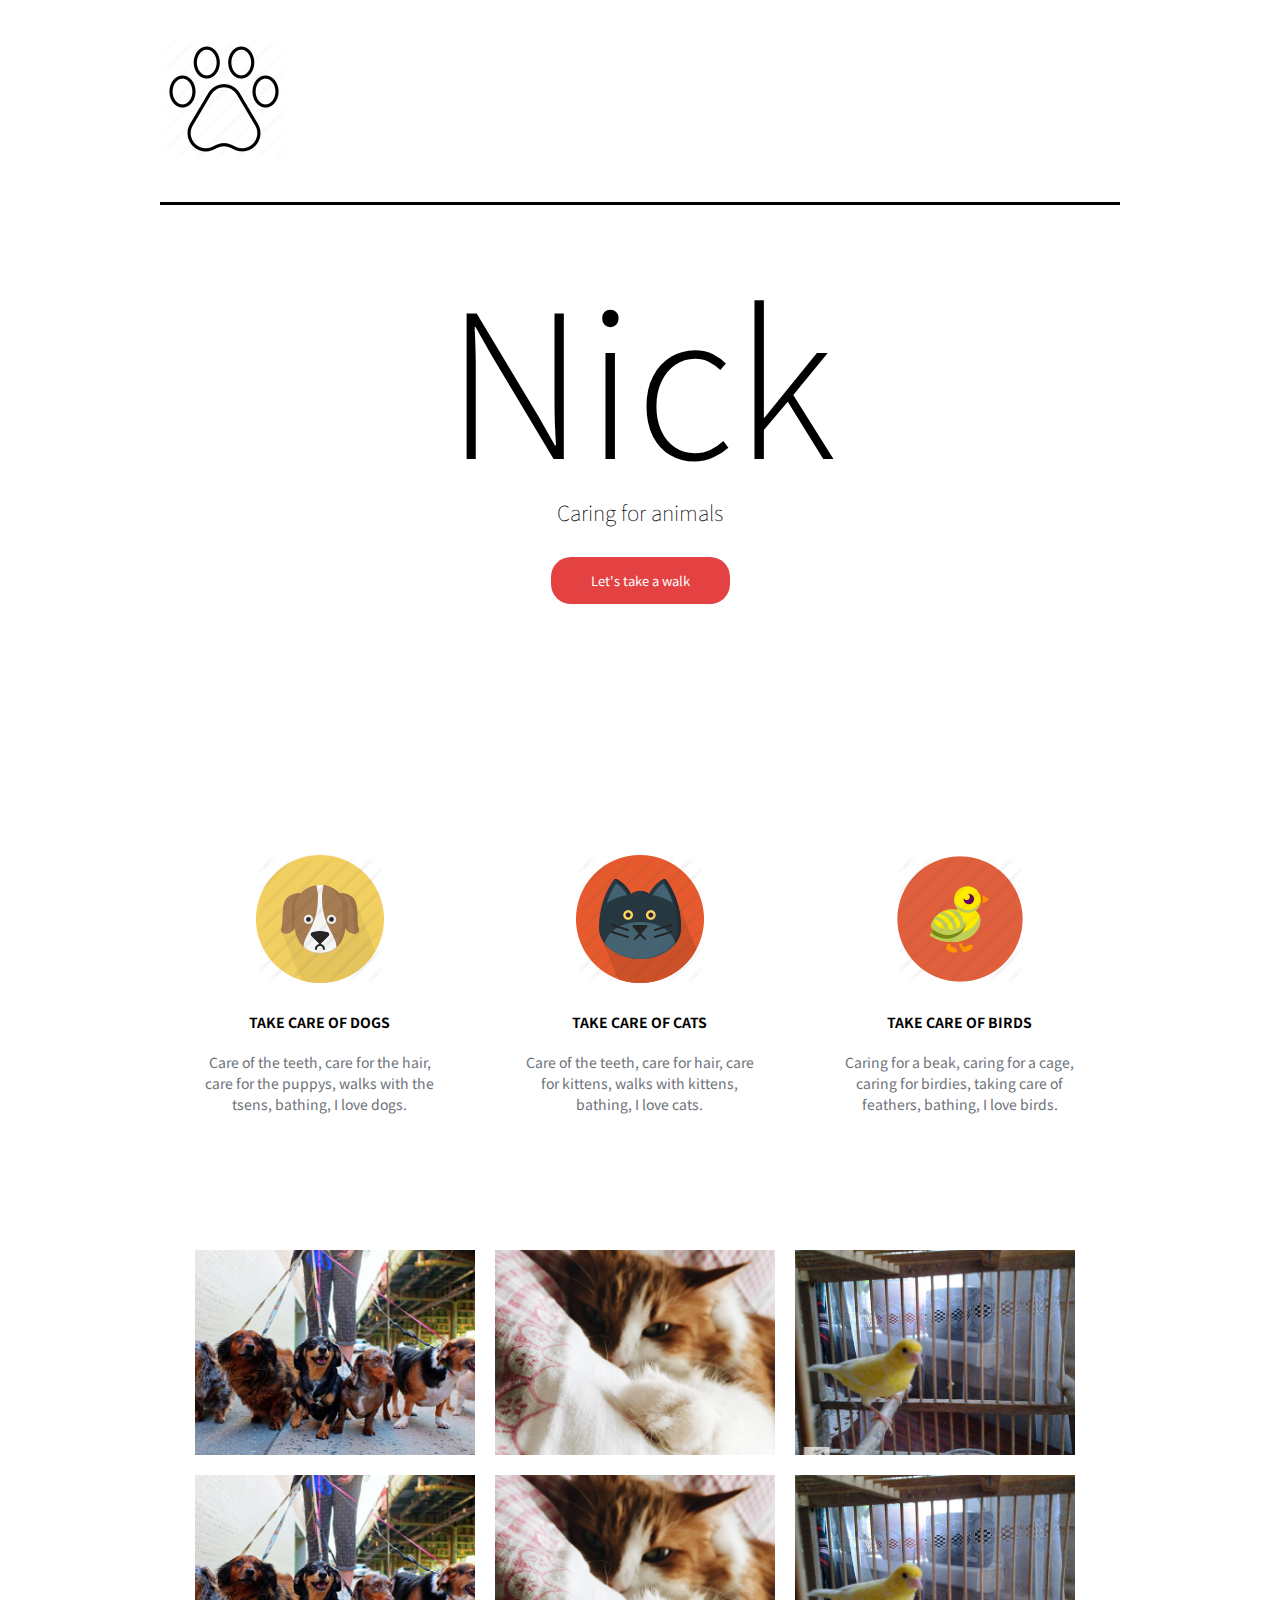
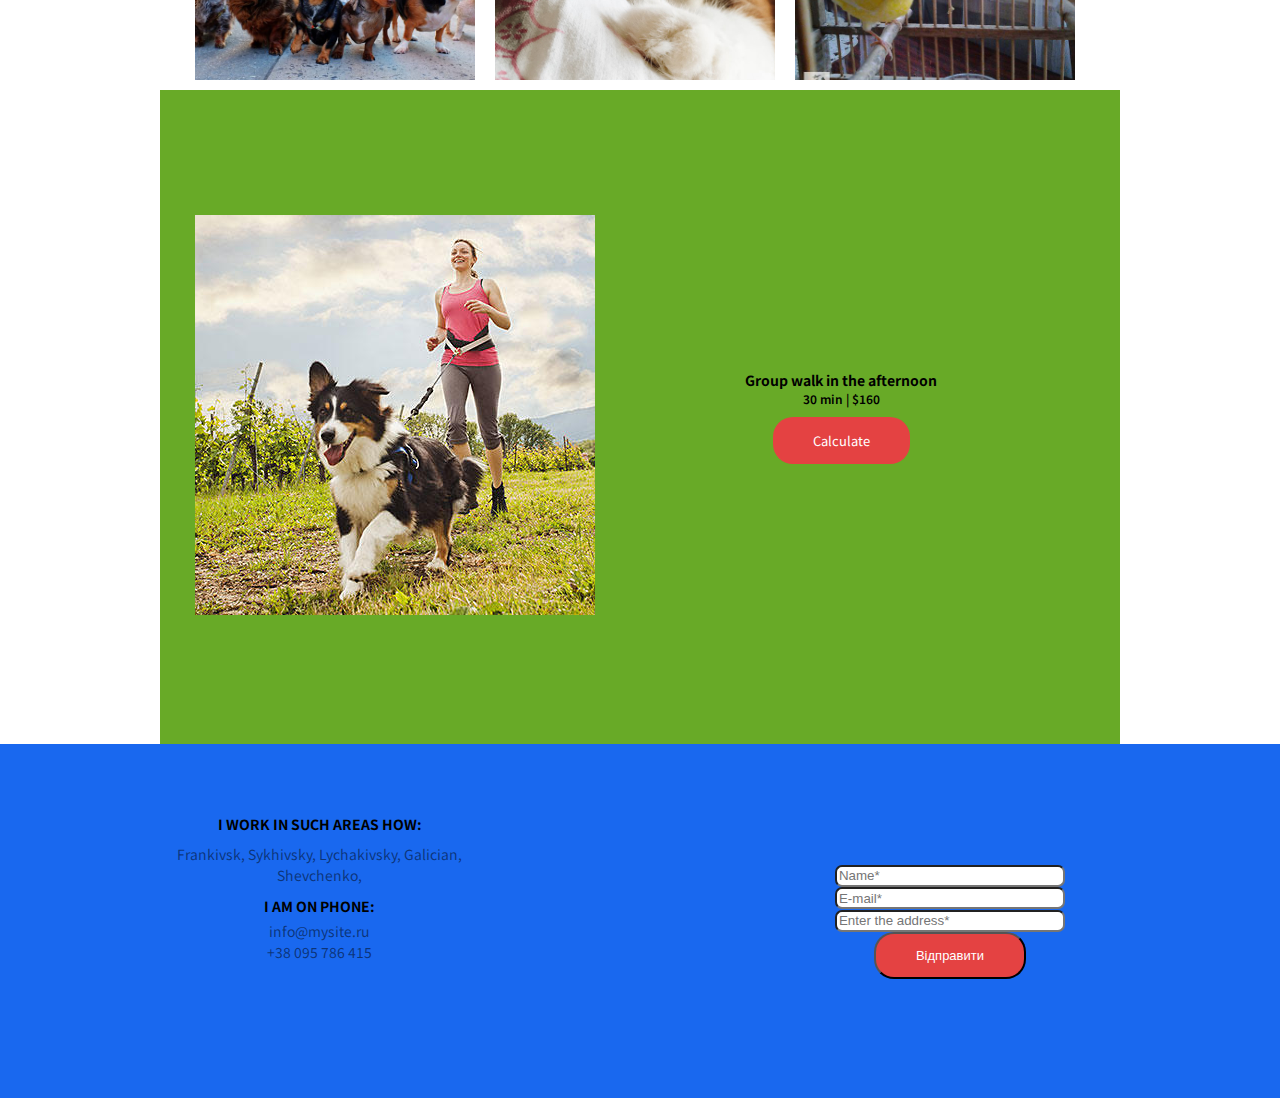
<file: index.html>
<!DOCTYPE html>
<html lang="en">
<head>
    <meta charset="UTF-8">
    <meta name="viewport" content="width=device-width, initial-scale=1.0">
    <meta http-equiv="X-UA-Compatible" content="ie=edge">
    <link rel="stylesheet" href="css/index.css">
    <link href="https://fonts.googleapis.com/css?family=Noto+Sans+KR&display=swap" rel="stylesheet">
    <title>my site</title>
</head>
<body>
<!-- Header -->
<header class="header">
    <div class="container">
        <div class="header__inner">
               <div class="header__logo">
                    <img src="img/paw.png" alt="dog-paw">
               </div>
            <nav class="nav">
                <a class="nav__link" href="#home">Home</a>
                <a class="nav__link" href="#features">Features</a>
                <a class="nav__link" href="#my-service">My services</a>
                <a class="nav__link" href="#contact">Contact</a>
            </nav>
        </div>
        <a id="home"></a>
    </div>
</header>
<!-- Intro -->
<div class="intro">
   <div class="container">
        <div class="intro__inner">
            <h1 class="intro__title">Nick</h1>
            <h2 class="intro__subtitle">Caring for animals</h2>
            <a class="bth  bth--red" href="#my-service">Let's take a walk</a> 
        </div>
    </div>
</div>
<!-- Features -->
<div class="container">
    <div class="features">
         <div class="features__item">
            <img class="features__icon" src="img/dog.png" alt="icon-dog">
            <h4 class="features__title">Take care of dogs</h4>
            <div class="features__text">Care of the teeth, care for the hair,
              care for the puppys, walks with the tsens,
              bathing, I love dogs.</div>
         </div>
         <div class="features__item">
             <a id="features"></a>
             <img class="features__icon" src="img/cat.png" alt="icon-cat">
             <h4 class="features__title">Take care of cats</h4>
             <div class="features__text">Care of the teeth, care for
                 hair, care for kittens, walks with kittens,
                 bathing, I love cats.
              </div>
         </div>
         <div class="features__item">
                <img class="features__icon" src="img/bird.png" alt="icon-bird">
                <h4 class="features__title">Take care of birds</h4>
                <div class="features__text">Caring for a beak, caring 
                  for a cage, caring for birdies, taking care of feathers,
                  bathing, I love birds.
              </div>
         </div>
    </div>
</div>
<!-- photos -->
<div class="photos">
        <div class="photos__item">
            <img class="photos__works" src="img/dog-1994.jpg" alt="old-dog">
            <div class="photos__content">
                <div class="photos__title">It's a Raf</div>
                <div class="photos__text">Old friends</div>
            </div>
        </div>
        <div class="photos__item">
             <img class="photos__works" src="img/cat-jack.jpg" alt="cat-jack">
             <div class="photos__content">
                 <div class="photos__title">It's a Raf</div>
                 <div class="photos__text">Old friends</div>
             </div>
        </div>
        <div class="photos__item">
              <img class="photos__works" src="img/bird-10-age.jpg" alt="old-bird">
              <div class="photos__content">
                  <div class="photos__title">It's a Raf</div>
                  <div class="photos__text">Old friends</div>
             </div>
        </div>
        <div class="photos__item">
              <img class="photos__works" src="img/dog-1994.jpg" alt="old-dog">
              <div class="photos__content">
                  <div class="photos__title">It's a Raf</div>
                  <div class="photos__text">Old friends</div>    
             </div>
        </div>
        <div class="photos__item">
               <img class="photos__works" src="img/cat-jack.jpg" alt="cat-jack">
               <div class="photos__content">
                   <div class="photos__title">It's a Raf</div>
                   <div class="photos__text">Old friends</div>    
              </div>
         </div>
         <div class="photos__item">
           <img class="photos__works" src="img/bird-10-age.jpg" alt="old-bird">
              <div class="photos__content">
                <div class="photos__title">It's a Raf</div>
                <div class="photos__text">Old friends</div>    
          </div>
     </div>
</div>
<!-- My services -->
<div class="reviews">
    <div class="cotainer">

        <div class="reviews__item">
             <div class="reviews__photo">
                 <a id="my-service"></a>
                 <img class="reviews__img" src="img/dog-2-age.jpg" alt="dog-with-man">
             </div>
             <div class="reviews__content">
                 <h4 class="intro__text">Group walk in the afternoon</h4>
                 <p class="intro__price">30 min | $160</p>
                 <a class="bth bth--red" href="calculator.html">Calculate</a> 
             </div>
        </div>   
    </div>
</div>
<!-- Footer -->
<footer class="footer">
    <div class="container">
       <div class="footer__inner">
            <div class="footer__block">
                <h3 class="footer__title">I work in such areas how:</h3>
                <div class="footer__text">
                    <p>Frankivsk,
                       Sykhivsky,
                       Lychakivsky,
                       Galician,
                       Shevchenko,
                    </p>
                </div>
                <h5 class="footer__contact">I am on phone:</h5>
                <div class="footer__subtitle">
                    <div id="contact">info@mysite.ru</div>
                    <div>+38 095 786 415</div>
                </div>
            </div>
            <div class="footer__block">
                 <p><iframe src="https://www.google.com/maps/embed?pb=!1m18!1m12!1m3!1d95057.1322292718!2d-87.67462569999999!3d41.8813418!2m3!1f0!2f0!3f0!3m2!1i1024!2i768!4f13.1!3m3!1m2!1s0x880e2d3bf5188185%3A0x71c39fefac6ba5b8!2sMadhouse+On+Madison!5e0!3m2!1sru!2sua!4v1563148096700!5m2!1sru!2sua" width="300" height="200" frameborder="0" style="border:0" allowfullscreen></iframe></p>
            </div>
            <div class="footer__block">
                 <div id="contact">
                        <form>
                           <div class="send-mes">
                                <input class="footer__name" type="text" placeholder="Name*" />
                                <input class="footer__email" type="email" placeholder="E-mail*" />
                                <input class="footer__topic" type="text" placeholder="Enter the address*">
                                <input class="bth bth--red" type="submit" value="Відправити" />
                            </div>    
                        </form>
                  </div>
             </div>
         </div>
     </div>
</footer>
</body>
</html>
</file>
<file: css/index.css>
body {
    margin: 0;
    font-family: 'Noto Sans KR', sans-serif;
    font-size: 14px;
    color: #000000;
    -webkit-font-smoothing: antialiased;
    background-color: #fff;
}

*,
*:before,
*:after {
    box-sizing: border-box;
}

h1, h2, h3, h4, h5, h6 {
    margin: 0;
}

p {
    margin: 0 0 10px;
}

/*Container 
===========================================*/

.container{
    width: 100%;
    max-width: 960px;
    margin: 0 auto;
}


/*header 
===========================================*/

.header {
    width: 100%;
    height: 100px;
    position: absolute;
    top: 0;
    left: 0;
    z-index: 1000;
}

.header__inner {
    display: flex;
    justify-content: space-between;
    align-items: center;
    padding: 35px 0;
    border-bottom: 3px solid #000000
}

/*Nav 
===========================================*/

.nav {
    display: flex;
    font-size: 13px;
    text-transform: uppercase;

}

.nav__link {
    margin-left: 50px; 
    color: #fff;
    text-decoration: none;
    opacity: .75;
    transition: opacity .1s linear
}

.nav__link:first-child {
    margin-left: 0;
}

.nav__link:hover {
    opacity: 1;
    text-decoration: underline;
}

/*Intro
===========================================*/

.intro {
    display: flex;
    flex-direction: column;
    justify-content: center;
    height: 730px;
    padding-top: 100px;
    background: #D97E4A url("../img/wallpaper-wall.jpg") center no-repeat / cover;
}

.intro__inner {
    width: 100%;
    max-width: 450px;
    margin: 0 auto;
    text-align: center;
}

.intro__title {
    margin: 0 0 -20px;
    font-size: 200px;
    color: #000000;
    font-weight: 200;
}

.intro__subtitle {
    margin-bottom: 30px;
    font-size: 21px;
    color: #000000;
    font-weight: 100;

}

/*Button
===========================================*/

.bth {
    display: inline-block;
    vertical-align: top;
    padding: 14px 40px;
    border-radius: 20px;
    font-size: 13px;
    color: #fff;
    text-decoration: none;
    transition: background .2s linear;
}

.bth--red {
    background-color: #e44242;
}

.bth--red:hover {
    background-color: #b42929; 
}


/*features
===========================================*/

.features {
    display: flex;
    margin: 125px 0;
}

.features__item {
   width: 33.33333%;
   padding: 0 40px;
   text-align: center;
}

.features__icon {
    margin-bottom: 25px;
}

.features__title {
    margin-bottom: 20px;
    font-size: 14px;
    color: #000000;
    font-size: 700;
    text-transform: uppercase;
}

.features__text {
    font-size: 14px;
    line-height: 1.5;
    color: #6c7279
}


/*photos
===========================================*/

.photos {
    width: 960px;
    margin: auto;
    padding-left: 25px;
    display: flex;
    flex-wrap: wrap;
}

.photos__item {
    width: 300px;
    height: 225px;
    border: 10px solid #fff;
    position: relative;
    overflow: hidden;
}

.photos__works {
    position: asolute;
    top: 0;
    left: 0;
    z-index: 1;
    transform: translate3d(-50%, -50%, 50%);
}

.photos__item:hover .photos__content {
    opacity: 1;
}

.photos__content {
    display: flex;
    flex-direction: column;
    justify-content: center;
    width: 300px;
    height: 225px;

    background-color: rgba( 0, 0, 0, .6);
    opacity: 0;
    text-align: center;
    position: absolute;
    top: 0;
    left: 0;
    z-index: 1;
    transition: opacity .2s linear;
}

.photos__title {
    margin-bottom: 5px;
    font-size: 14px;
    font-weight: 700;
    color: #fff;
    text-transform: uppercase;
}

.photos__text {
    font-size: 14;
    font-weight: 300;
    color: #fff;
}


.photos__works {
    height: auto; 
    width: auto; 
    max-width: 300px; 
    max-height: 300px;
}



/*Reviews
===========================================*/

.reviews {
    width: 100%;
    max-width: 960px;
    margin: 0 auto;
    padding:125px 0;   
    background: #68aa27;   
}

.reviews__item {
    display: flex;
    align-items: center;
    flex-wrap: wrap;  
}

.reviews__photo {
    padding-left: 35px;
}

.reviews__img {
    top: 0;
    right: 0;
    z-index: 1;
}

.reviews__content {
    padding-left: 150px;
    text-align: center;
}

.intro__text {
    font-size: 14px;
    font-weight: 700;    
}

.intro__price {
    font-size: 12px;
    font-weight: 600; 
}


/*Footer
===========================================*/


.footer {
    padding: 70px 0;
    background-color: #1968ef
}

.footer__inner {
    display: flex;
    flex-wrap: wrap;
}

.footer__block {
    width: 33.33333%;
    text-align: center;
}

.footer__title {
    margin-bottom: 10px;
    font-size: 14px;
    font-weight: 700;
    color: #000000;
    text-transform: uppercase;
}

.footer__text {
    font-size: 14px;
    line-height: 1.5;
    color: rgba( 0, 0, 0, .5);
}

.footer__contact {
    margin-bottom: 5px;
    font-size: 14px;
    font-weight: 700;
    color: #000000;
    text-transform: uppercase;
}

.footer__subtitle {
    font-size: 14px;
    line-height: 1.5;
    color: rgba( 0, 0, 0, .5);
}

.send-mes {
    padding-top: 50px; 
    width: 300px;
    height: 214px;
}


.footer__name {
    height: 22px;
    width: 230px;
    border-radius: 7px;
}

.footer__email {
    height: 22px;
    width: 230px;
    border-radius: 7px;
}


.footer__topic {
    height: 22px;
    width: 230px;
    border-radius: 7px;
}
</file>
